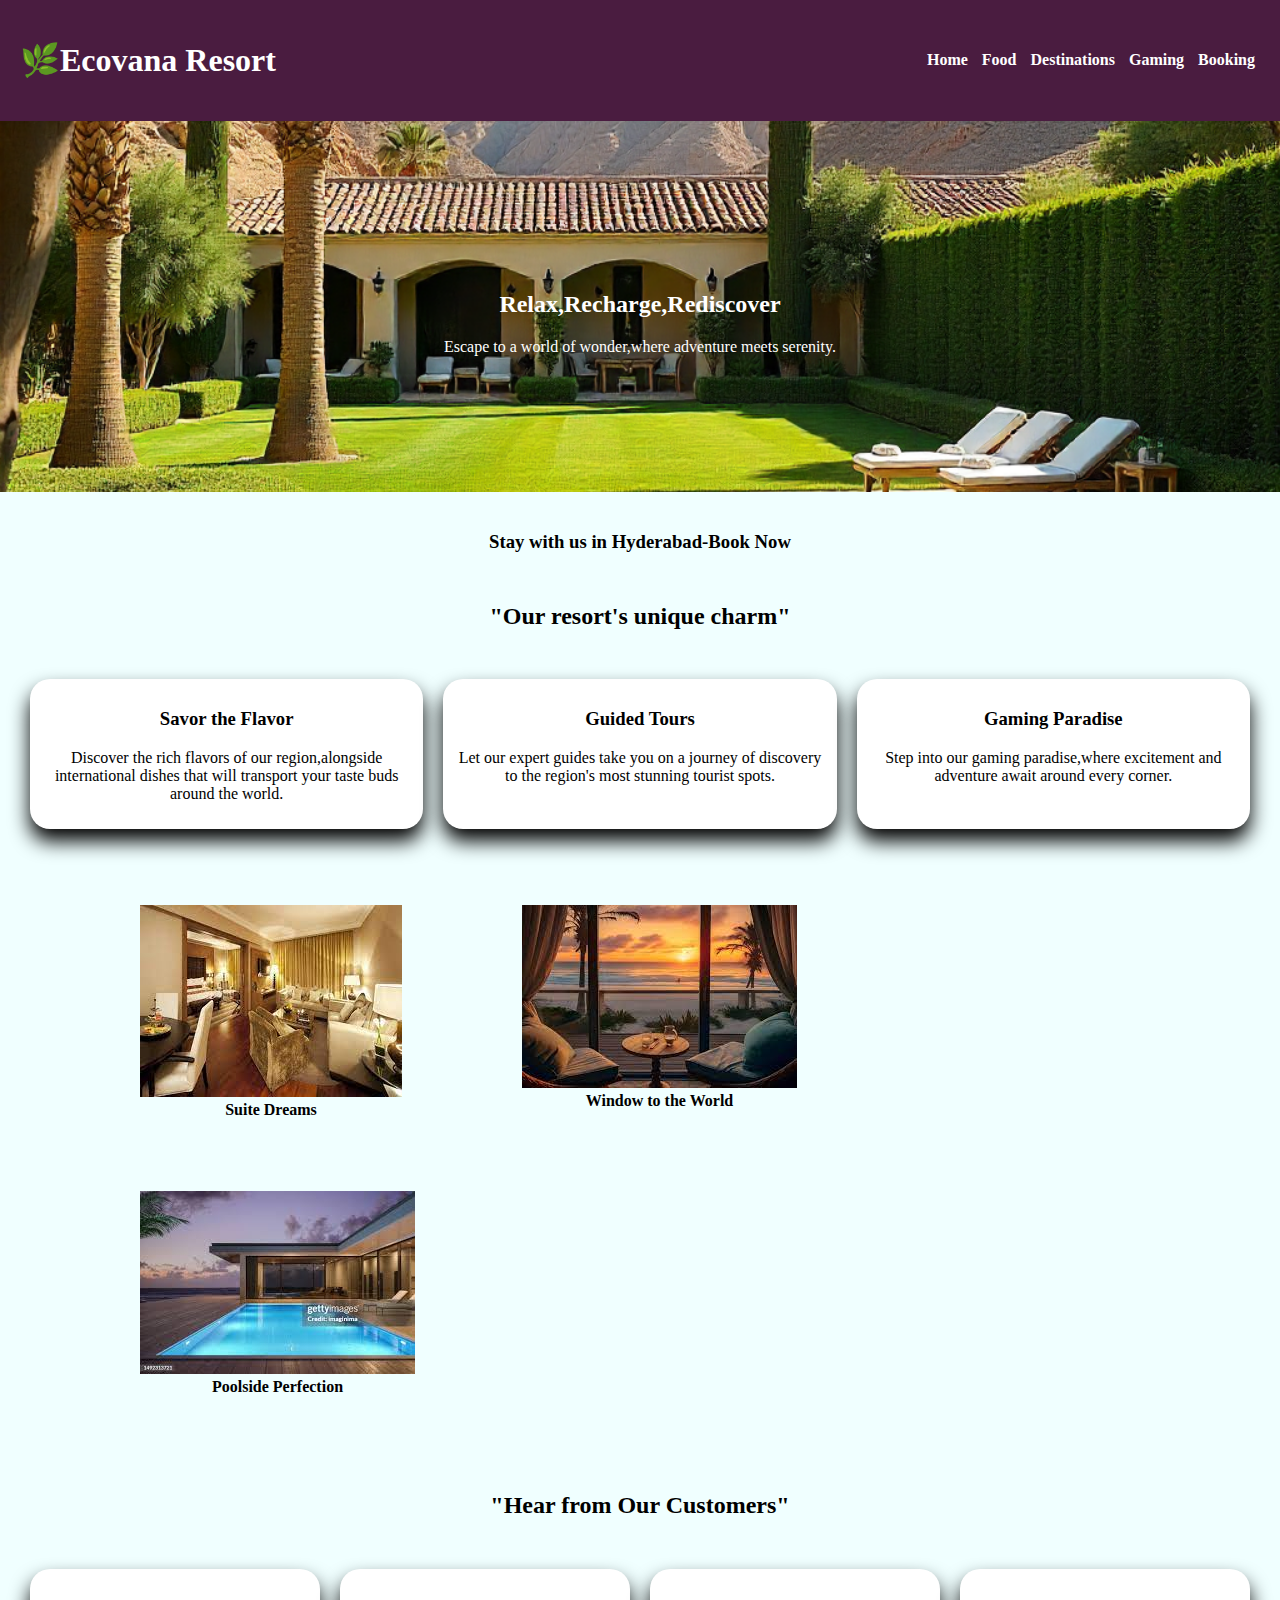
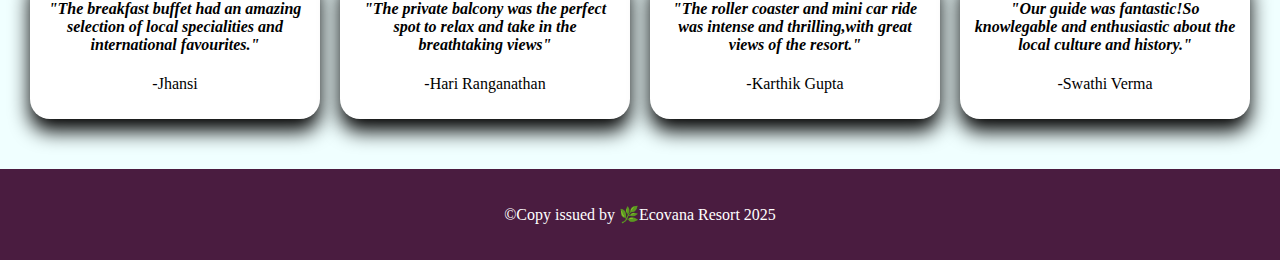
<file: index.html>
<!DOCTYPE html>
<html lang="en">
<head>
    <meta charset="UTF-8">
    <meta name="viewport" content="width=device-width, initial-scale=1.0">
    <title>Resort</title>
    <link rel="stylesheet" href="style.css">
</head>
<body>
    <header>
    <h1>🌿Ecovana Resort</h1>
    <nav class="mainmenu">
        <a href="index.html">Home</a>
        <a href="food.html">Food</a>
        <a href="view.html">Destinations</a>
        <a href="gaming.html">Gaming</a>
        <a href="contact.html">Booking</a>
    </nav>
    </header>
    <section class="hero">
        <h2>Relax,Recharge,Rediscover</h2>
        <p>Escape to a world of wonder,where adventure meets serenity.</p>
    </section>
    <h3 style="text-align:center;padding-top:20px;">Stay with us in Hyderabad-Book Now</h3>
    <h2>"Our resort's unique charm"</h2>
    <section class="why">
        <div class="cards">
           <h3>Savor the Flavor</h3>
           <p>Discover the rich flavors of our region,alongside international dishes that will transport
             your taste buds around the world.</p> 
        </div>
        <div class="cards">
            <h3>Guided Tours</h3>
            <p>Let our expert guides take you on a journey of discovery to the region's most
                stunning tourist spots. </p>
        </div>
        <div class="cards">
            <h3>Gaming Paradise</h3>
            <p>Step into our gaming paradise,where excitement and adventure await around every corner.</p>
        </div>
    </section>
    <setion class="suit">
        <figure class="room">
            <img src="suitroom.jfif">
            <figcaption>Suite Dreams</figcaption>
        </figure>
        <figure class="room">
            <img src="window2.jfif">
            <figcaption>Window to the World</figcaption>
        </figure>
        <figure class="room">
            <img src="swimming.jfif">
            <figcaption>Poolside Perfection</figcaption>
        </figure>
    </setion>
    <h2>"Hear from Our Customers"</h2>
    <section class="feedback">
        <div class="review">
            <h4><i>"The breakfast buffet had an amazing selection of local specialities
                and international favourites."</i></h4>
                <p>-Jhansi</p>
        </div>
        <div class="review">
            <h4><i>"The private balcony was the perfect spot to relax and take in the 
                   breathtaking views"</i></h4>
            <p>-Hari Ranganathan</p>
        </div>
        <div class="review">
            <h4><i>"The roller coaster and mini car ride was intense and thrilling,with
                    great views of the resort."</i></h4>
            <p>-Karthik Gupta</p>
        </div>
        <div class="review">
            <h4><i>"Our guide was fantastic!So knowlegable and enthusiastic about the local 
                culture and history."</i></h4>
            <p>-Swathi Verma</p>
        </div>
    </section>
<footer>
    <p>©Copy issued by 🌿Ecovana Resort 2025</p>
</footer>    
</body>
</html>
</file>
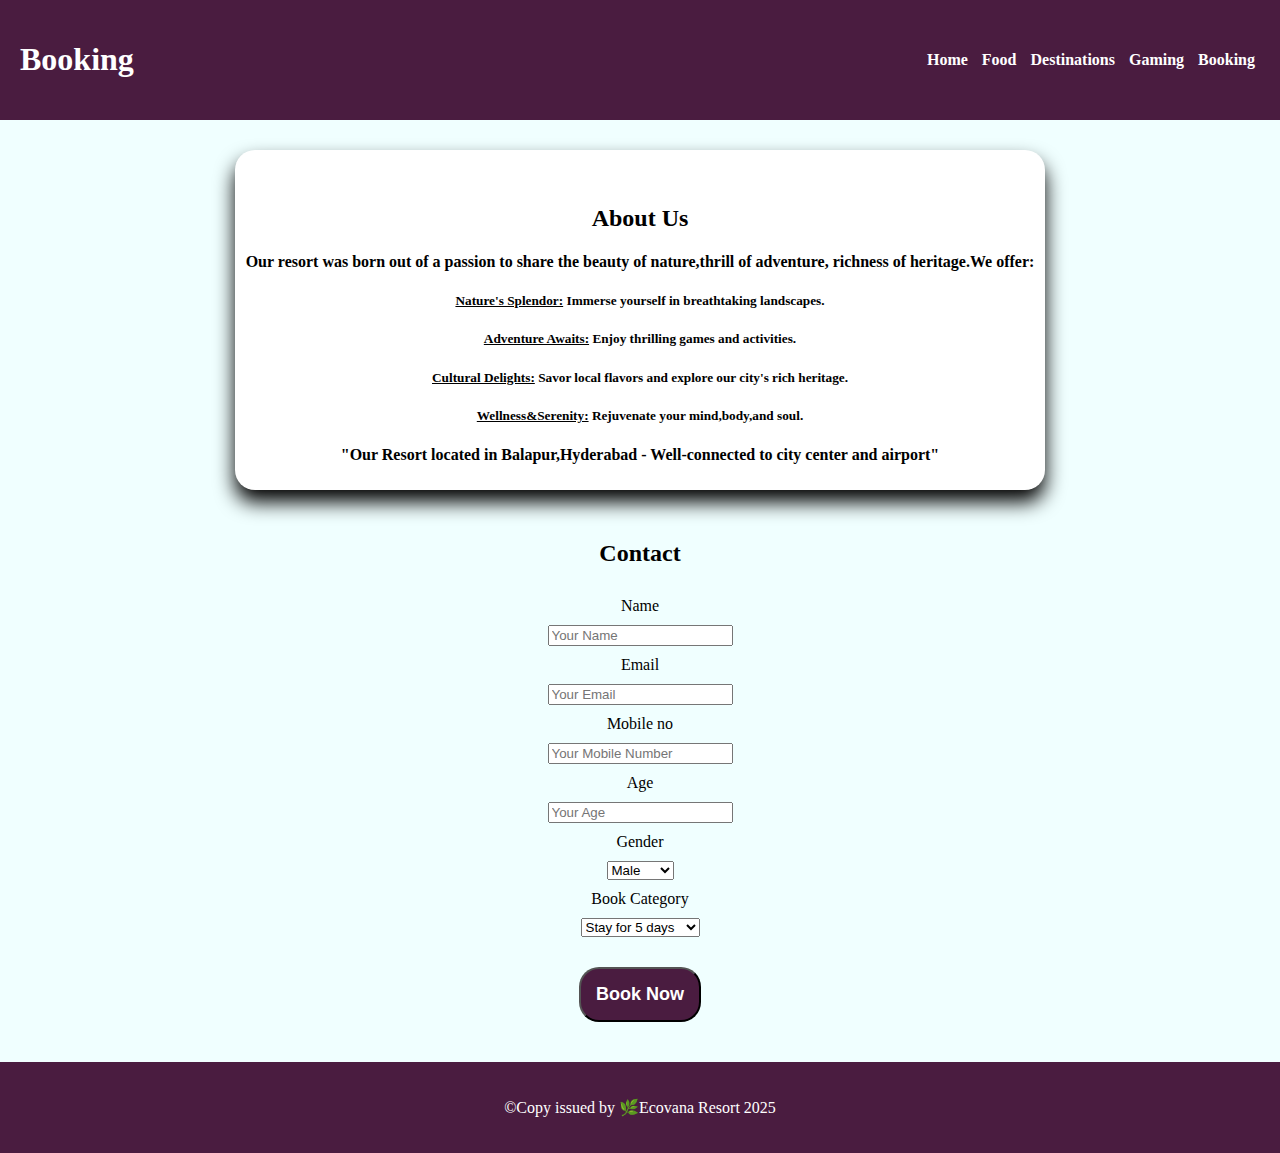
<file: contact.html>
<!DOCTYPE html>
<html lang="en">
<head>
    <meta charset="UTF-8">
    <meta name="viewport" content="width=device-width, initial-scale=1.0">
    <title>Resort</title>
    <link rel="stylesheet" href="style.css">
</head>
<body>
    <header style="margin-bottom:30px;">
    <h1>Booking</h1>
    <nav class="mainmenu">
        <a href="index.html">Home</a>
        <a href="food.html">Food</a>
        <a href="view.html">Destinations</a>
        <a href="gaming.html">Gaming</a>
        <a href="contact.html">Booking</a>
    </nav>
    </header>
    <section class="about" style="padding:5px;">
        <h2>About Us</h2>
        <h4>Our resort was born out of a passion to share the beauty of nature,thrill of adventure,
            richness of heritage.We offer:</h4>
        <h5><b><u>Nature's Splendor:</u></b> Immerse yourself in breathtaking landscapes.</h5>
        <h5><b><u>Adventure Awaits:</u></b> Enjoy thrilling games and activities.</h5>
        <h5><b><u>Cultural Delights:</u></b> Savor local flavors and explore our city's rich heritage.</h5>
        <h5><b><u>Wellness&Serenity:</u></b> Rejuvenate your mind,body,and soul.</h5>
        <h4>"Our Resort located in Balapur,Hyderabad - Well-connected 
            to city center and airport"</h4>
    </section>
    <section class="booking">
    <h2>Contact</h2>
        <form class="booking">
        <label for="Name">Name</label>
        <input type="text" required placeholder="Your Name" name="C_Name" id="Name">
        <label for="Email">Email</label>
        <input type="email" required placeholder="Your Email" name="C_Mail" id="Email">
        <label for="Mobile Number">Mobile no</label>
        <input type="number" required placeholder="Your Mobile Number" name="c_number" id="Mobile Number">
        <label for="Age">Age</label>
        <input type="number" required placeholder="Your Age" name="C_age" id="Age">
        <label for="Gender">Gender</label>
        <select>
            <option>Male</option>
            <option>Female</option>
            <option>Others</option>
        </select> 
        <label for="Category">Book Category</label>
        <select>
            <option>Stay for 5 days</option>
            <option>Stay for 10 days</option>
            <option>Stay for 15 days</option>
            <option>Stay for 20 days</option>
            <option>Stay for 30 days</option>
        </select>
        <button type="submit">Book   Now</button> 
        </form>
        </section>
    <footer>
    <p>©Copy issued by 🌿Ecovana Resort 2025</p>
</footer>    
</body>
</html>
</file>
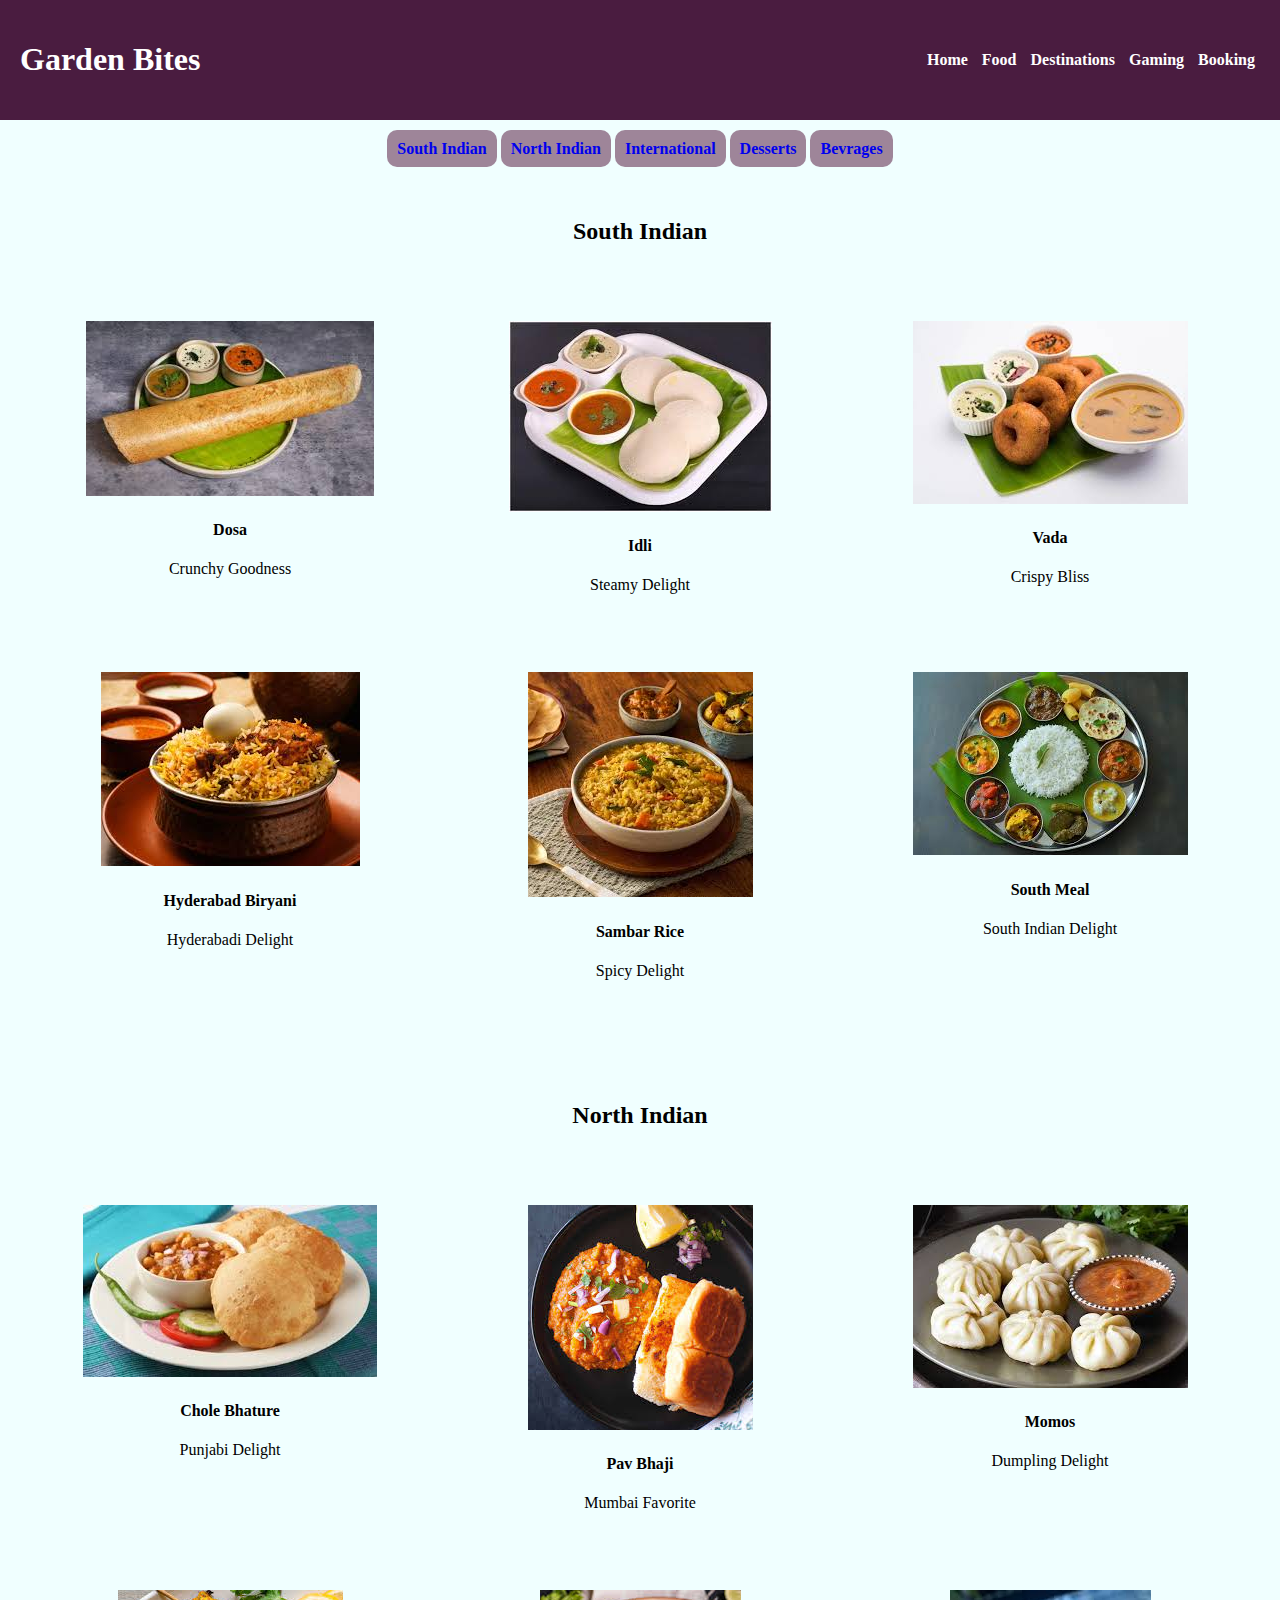
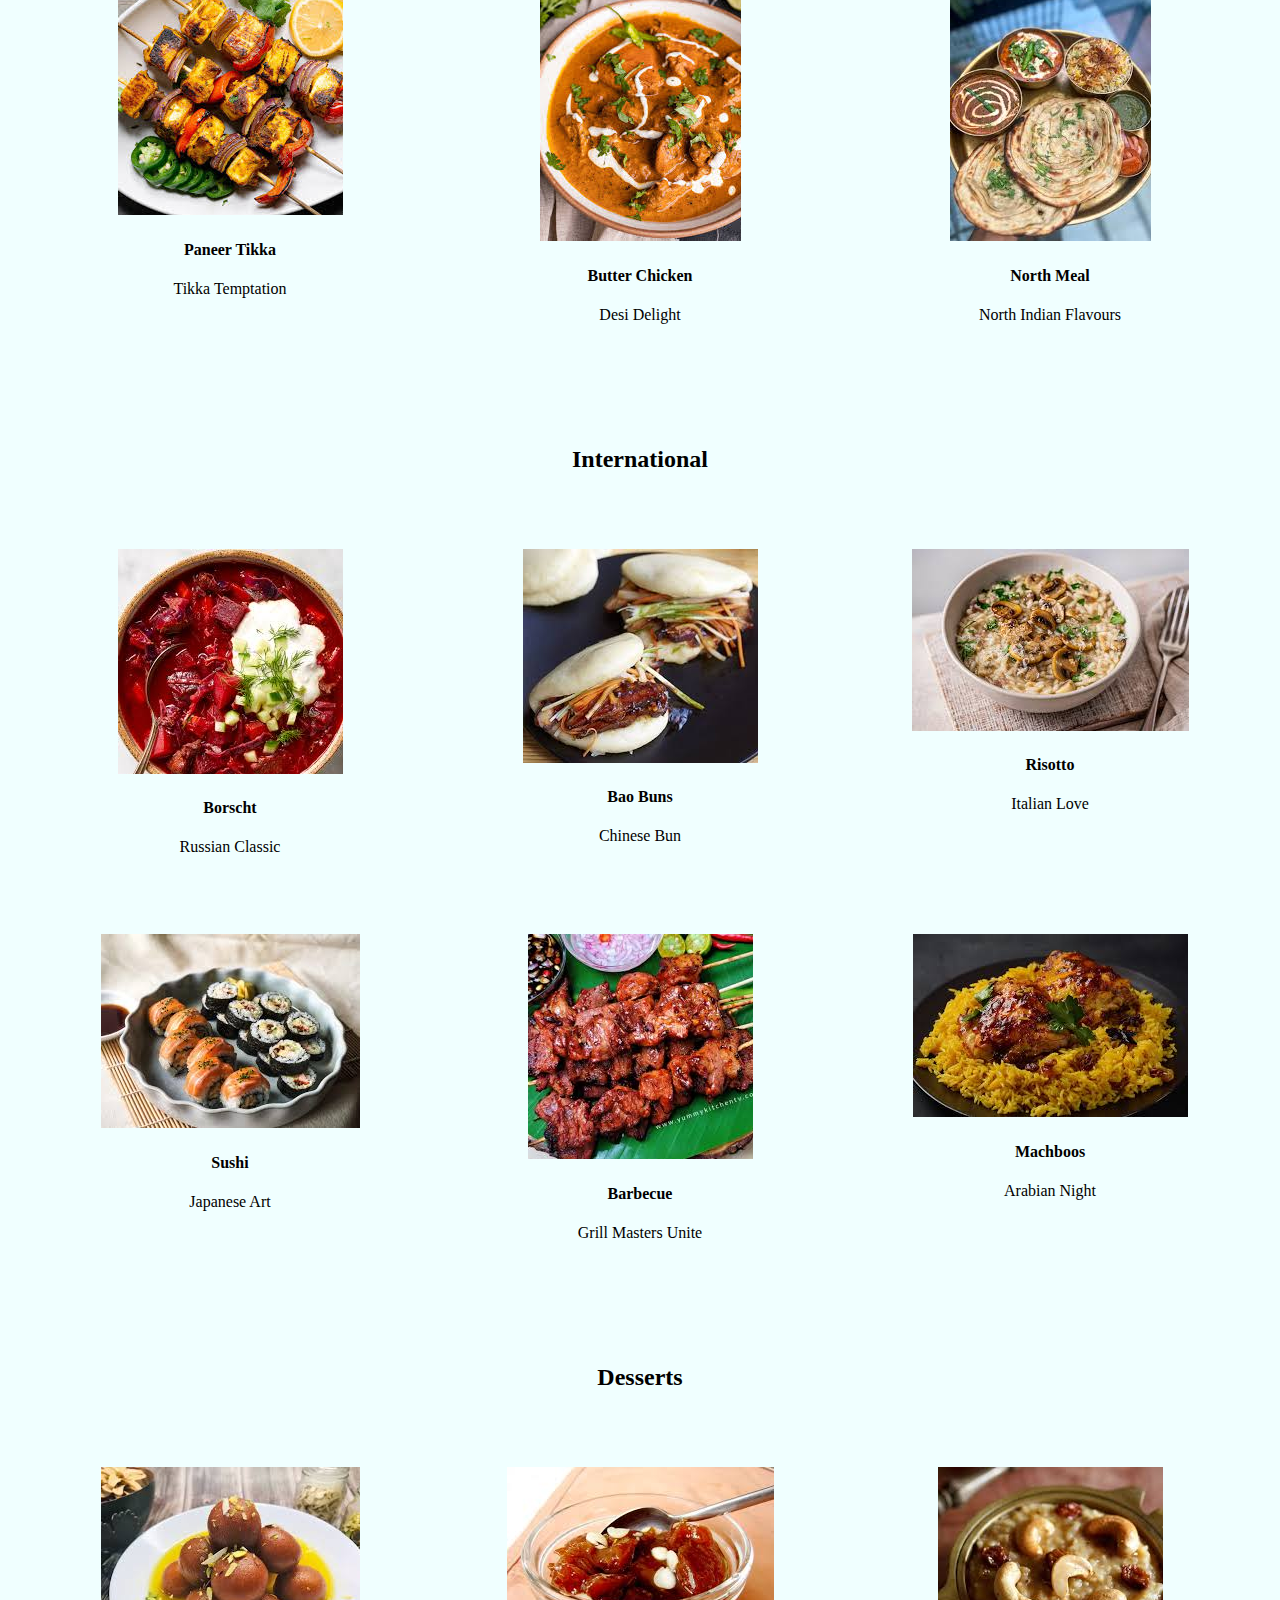
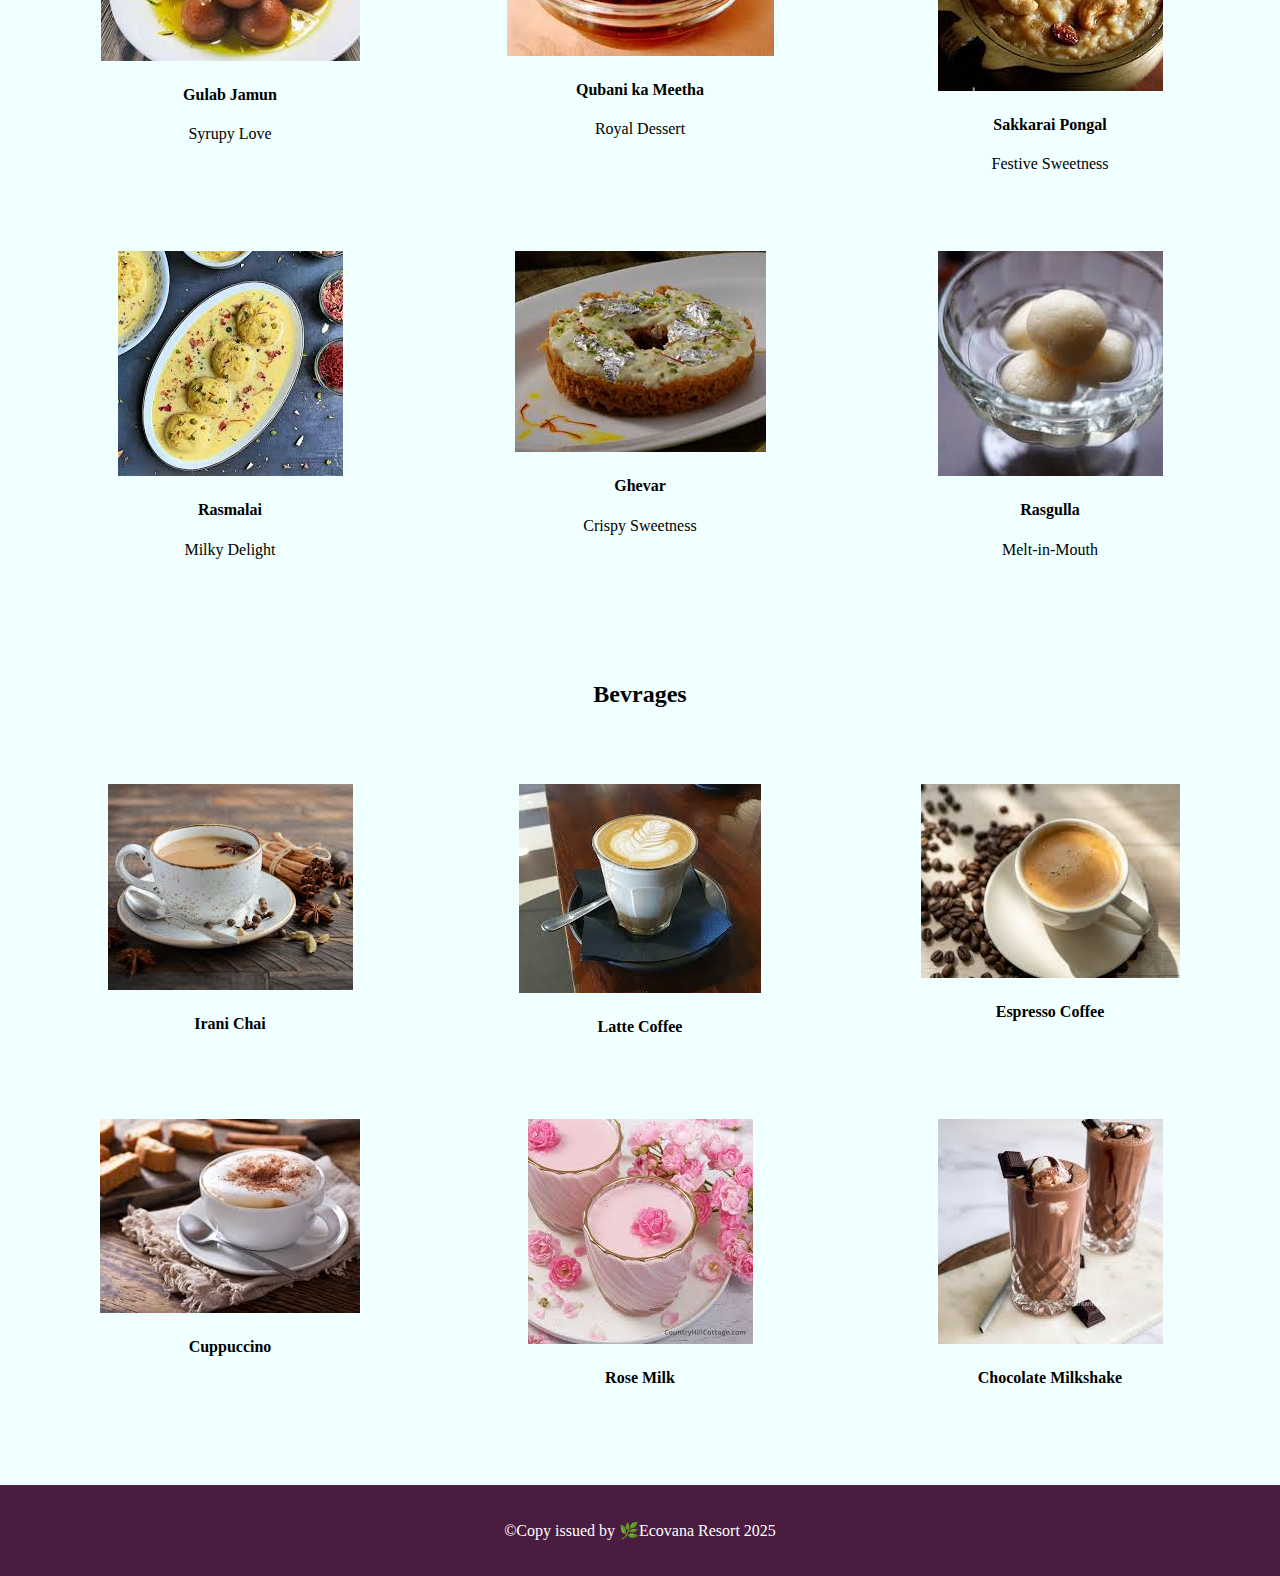
<file: food.html>
<!DOCTYPE html>
<html lang="en">
<head>
    <meta charset="UTF-8">
    <meta name="viewport" content="width=device-width, initial-scale=1.0">
    <title>Resort</title>
    <link rel="stylesheet" href="style.css">
</head>
<body>
    <header>
    <h1>Garden Bites</h1>
    <nav class="mainmenu">
        <a href="index.html">Home</a>
        <a href="food.html">Food</a>
        <a href="view.html">Destinations</a>
        <a href="gaming.html">Gaming</a>
        <a href="contact.html">Booking</a>
    </nav>
    </header>
    <nav class="food">
        <a href="#South Indian">South Indian</a>
        <a href="#North Indian">North Indian</a>
        <a href="#International">International</a>
        <a href="#Desserts">Desserts</a>
        <a href="#Bevrages">Bevrages</a>
    </nav>
    <h2>South Indian</h2>
    <section class="southindian" id="South Indian">
        <figure class="sfood">
            <img src="dosa.jfif">
            <figcaption>
                <h4>Dosa</h4>
                <p>Crunchy Goodness</p>
            </figcaption>
        </figure>
        <figure class="sfood">
            <img src="idli.jfif">
            <figcaption>
                <h4>Idli</h4>
                <p>Steamy Delight</p>
            </figcaption>
        </figure>
        <figure class="sfood">
            <img src="vada.jfif">
            <figcaption>
                <h4>Vada</h4>
                <p>Crispy Bliss</p>
            </figcaption>
        </figure>
        <figure class="sfood">
            <img src="biryani.jfif">
            <figcaption>
                <h4>Hyderabad Biryani</h4>
                <p>Hyderabadi Delight</p>
            </figcaption>
        </figure>
        <figure class="sfood">
            <img src="sambar.jfif">
            <figcaption>
                <h4>Sambar Rice</h4>
                <p>Spicy Delight</p>
            </figcaption>
        </figure>
        <figure class="sfood">
            <img src="southmeal.jfif">
            <figcaption>
                <h4>South Meal</h4>
                <p>South Indian Delight</p>
            </figcaption>
        </figure>
    </section>
    <h2>North Indian</h2>
    <setion class="southindian" id="North Indian">
            <figure class="sfood">
                <img src="chola.jfif">
                <figcaption>
                    <h4>Chole Bhature</h4>
                    <p>Punjabi Delight</p>
                </figcaption>
            </figure>
            <figure class="sfood">
                <img src="pavbaji.jfif">
                <figcaption>
                    <h4>Pav Bhaji</h4>
                    <p>Mumbai Favorite</p>
                </figcaption>
            </figure>
            <figure class="sfood">
                <img src="momos.jfif">
                <figcaption>
                    <h4>Momos</h4>
                    <p>Dumpling Delight</p>
                </figcaption>
            </figure>
            <figure class="sfood">
                <img src="tikka.jfif">
                <figcaption>
                    <h4>Paneer Tikka</h4>
                    <p>Tikka Temptation</p>
                </figcaption>
            </figure>
            <figure class="sfood">
                <img src="butterc.jfif">
                <figcaption>
                    <h4>Butter Chicken</h4>
                    <p>Desi Delight</p>
                </figcaption>
            </figure>
            <figure class="sfood">
                <img src="northmeal.jfif">
                <figcaption>
                    <h4>North Meal</h4>
                    <p>North Indian Flavours</p>
                </figcaption>
            </figure>
    </setion>
    <h2>International</h2>
    <section class="southindian" id="International">
        <figure class="sfood">
            <img src="borscht1.jfif">
            <figcaption>
                <h4>Borscht</h4>
                <p>Russian Classic</p>
            </figcaption>
        </figure>
        <figure class="sfood">
            <img src="baobuns2.jfif">
            <figcaption>
                <h4>Bao Buns</h4>
                <p>Chinese Bun</p>
            </figcaption>
        </figure>
        <figure class="sfood">
            <img src="risotto.jfif">
            <figcaption>
                <h4>Risotto</h4>
                <p>Italian Love</p>
            </figcaption>
        </figure>
        <figure class="sfood">
            <img src="sushi.jfif">
            <figcaption>
                <h4>Sushi</h4>
                <p>Japanese Art</p>
            </figcaption>
        </figure>
        <figure class="sfood">
            <img src="barbecue.jfif">
            <figcaption>
                <h4>Barbecue</h4>
                <p>Grill Masters Unite</p>
            </figcaption>
        </figure>
        <figure class="sfood">
            <img src="machboos.jfif">
            <figcaption>
                <h4>Machboos</h4>
                <p>Arabian Night</p>
            </figcaption>
        </figure>
    </section>
    <h2>Desserts</h2>
    <setion class="southindian" id="Desserts">
        <figure class="sfood">
            <img src="gulab.jfif">
            <figcaption>
                <h4>Gulab Jamun</h4>
                <p>Syrupy Love</p>
            </figcaption>
        </figure>
        <figure class="sfood">
            <img src="qubani.jfif">
            <figcaption>
                <h4>Qubani ka Meetha</h4>
                <p>Royal Dessert</p>
            </figcaption>
        </figure>
        <figure class="sfood">
            <img src="pongal.jfif">
            <figcaption>
                <h4>Sakkarai Pongal</h4>
                <p>Festive Sweetness</p>
            </figcaption>
        </figure>
        <figure class="sfood">
            <img src="rasmalai.jfif">
            <figcaption>
                <h4>Rasmalai</h4>
                <p>Milky Delight</p>
            </figcaption>
        </figure>
        <figure class="sfood">
            <img src="ghevar.jfif">
            <figcaption>
                <h4>Ghevar</h4>
                <p>Crispy Sweetness</p>
            </figcaption>
        </figure>
        <figure class="sfood">
            <img src="rasgulla.jfif">
            <figcaption>
                <h4>Rasgulla</h4>
                <p>Melt-in-Mouth</p>
            </figcaption>
        </figure>
    </setion>
    <h2>Bevrages</h2>
    <section class="southindian" id="Bevrages">
        <figure class="sfood">
            <img src="irani.jfif">
            <figcaption>
                <h4>Irani Chai</h4>
            </figcaption>
        </figure>
        <figure class="sfood">
            <img src="latte.jfif">
            <figcaption>
                <h4>Latte Coffee</h4>
            </figcaption>
        </figure>
        <figure class="sfood">
            <img src="espresso.jfif">
            <figcaption>
                <h4>Espresso Coffee</h4>
            </figcaption>
        </figure>
        <figure class="sfood">
            <img src="cuppuccino.jfif">
            <figcaption><h4>Cuppuccino</h4></figcaption>
        </figure>
        <figure class="sfood">
            <img src="rose1.jfif">
            <figcaption><h4>Rose Milk</h4></figcaption>
        </figure>
        <figure class="sfood">
            <img src="milkshake.jfif">
            <figcaption><h4>Chocolate Milkshake</h4></figcaption>
        </figure>
    </section>
    <footer>
    <p>©Copy issued by 🌿Ecovana Resort 2025</p>
</footer>    
</body>
</html>
</file>
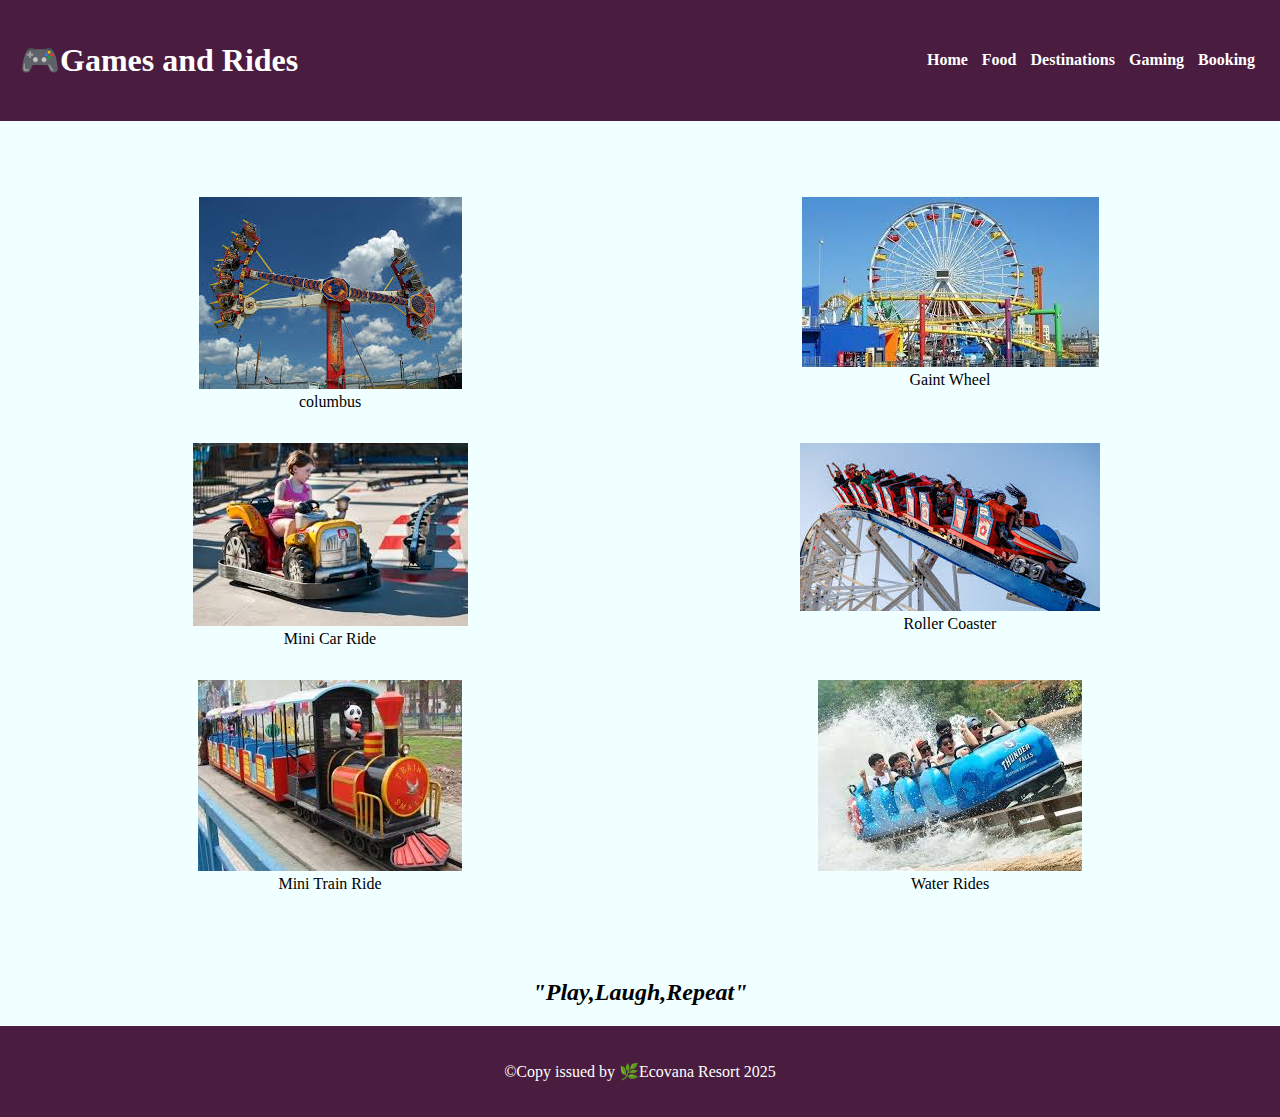
<file: gaming.html>
<!DOCTYPE html>
<html lang="en">
<head>
    <meta charset="UTF-8">
    <meta name="viewport" content="width=device-width, initial-scale=1.0">
    <title>Resort</title>
    <link rel="stylesheet" href="style.css">
</head>
<body>
    <header>
    <h1>🎮Games and Rides</h1>
    <nav class="mainmenu">
        <a href="index.html">Home</a>
        <a href="food.html">Food</a>
        <a href="view.html">Destinations</a>
        <a href="gaming.html">Gaming</a>
        <a href="contact.html">Booking</a>
    </nav>
    </header>
    <section class="tour">
        <figure>
            <img src="columbus.jfif">
            <figcaption>columbus</figcaption>
        </figure>
        <figure>
            <img src="giantwheel.jfif">
            <figcaption>Gaint Wheel</figcaption>
        </figure>
        <figure>
            <img src="minicar.jfif">
            <figcaption>Mini Car Ride</figcaption>
        </figure>
        <figure>
            <img src="rollercoaster.jfif">
            <figcaption>Roller Coaster</figcaption>
        </figure>
        <figure>
            <img src="minitrain.jfif">
            <figcaption>Mini Train Ride</figcaption>
        </figure>
        <figure>
            <img src="waterride.jfif">
            <figcaption>Water Rides</figcaption>
        </figure>
    </section>
    <h2><i>"Play,Laugh,Repeat"</i></h2>
    <footer>
    <p>©Copy issued by 🌿Ecovana Resort 2025</p>
</footer>    
</body>
</html>
</file>
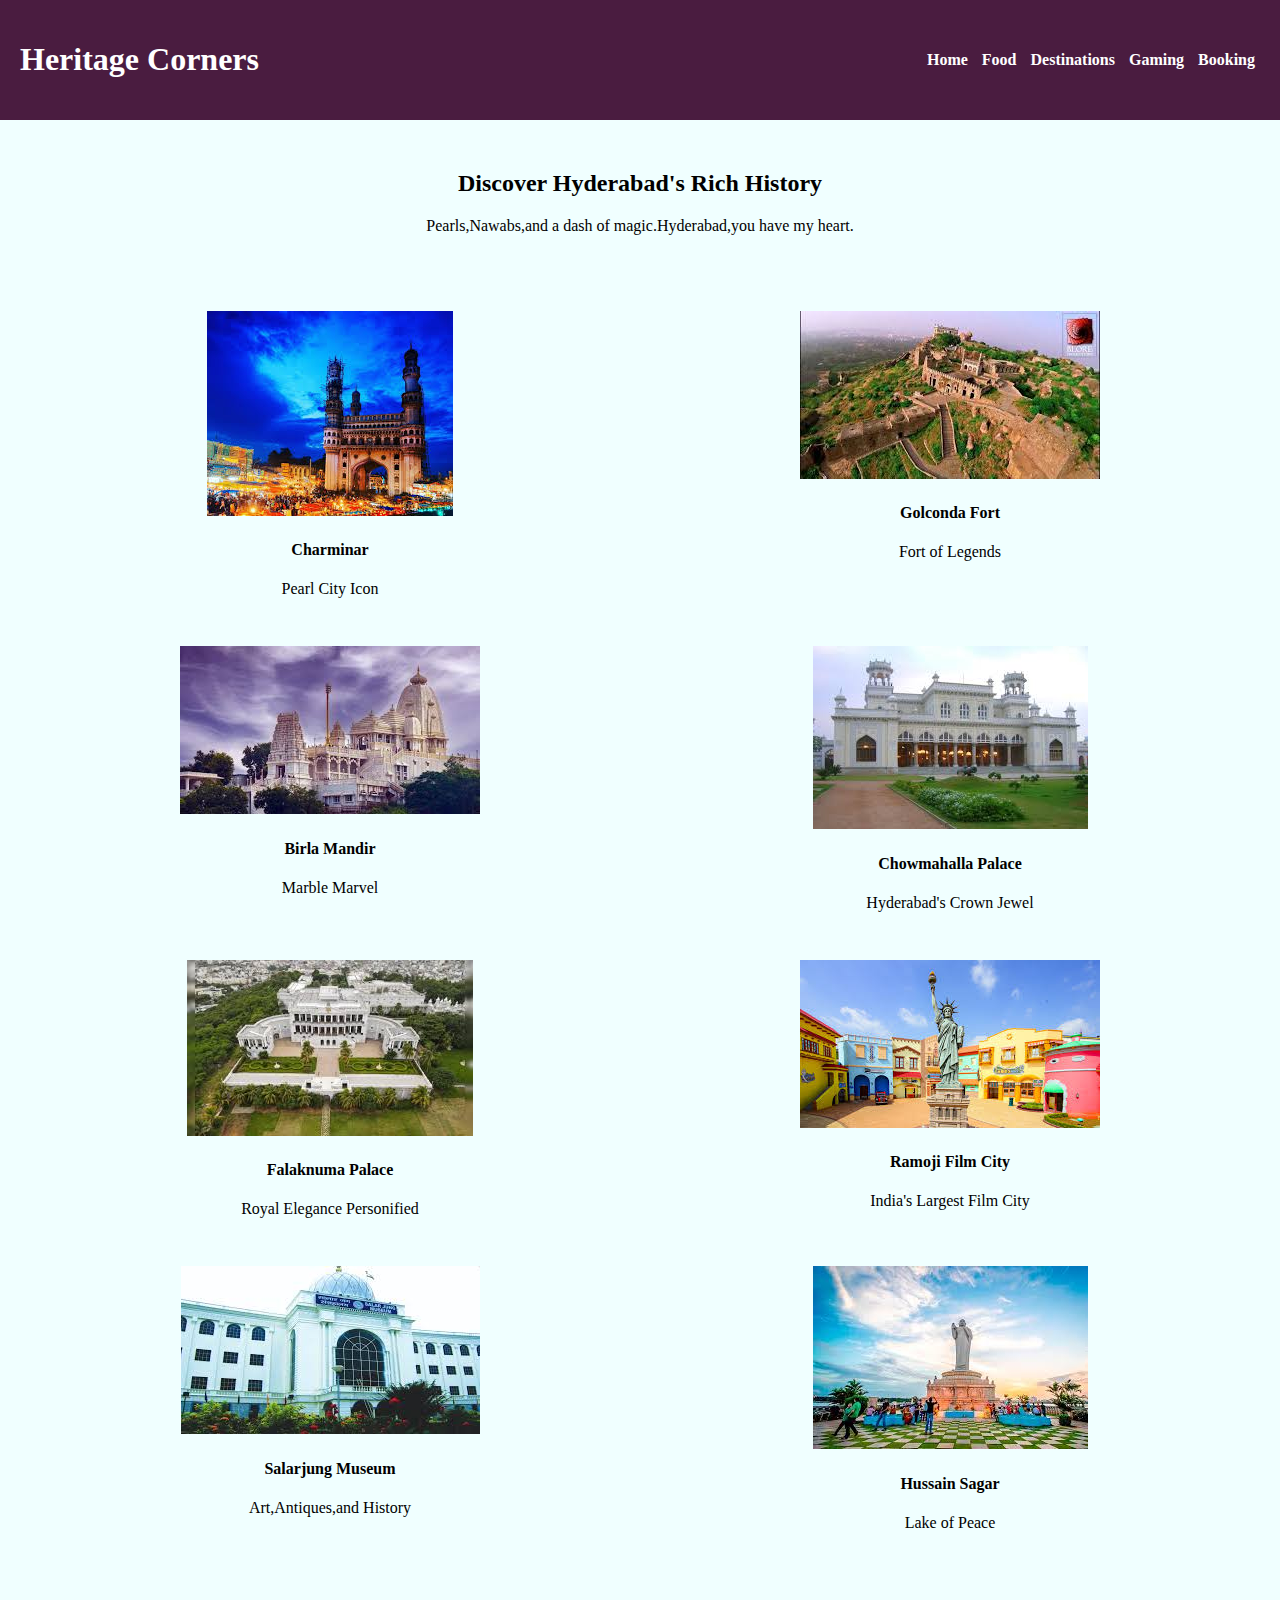
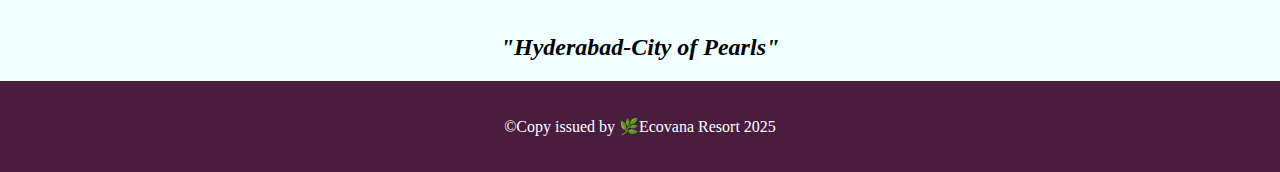
<file: view.html>
<!DOCTYPE html>
<html lang="en">
<head>
    <meta charset="UTF-8">
    <meta name="viewport" content="width=device-width, initial-scale=1.0">
    <title>Resort</title>
    <link rel="stylesheet" href="style.css">
</head>
<body>
    <header>
    <h1>Heritage Corners</h1>
    <nav class="mainmenu">
        <a href="index.html">Home</a>
        <a href="food.html">Food</a>
        <a href="view.html">Destinations</a>
        <a href="gaming.html">Gaming</a>
        <a href="contact.html">Booking</a>
    </nav>
    </header>
    <setion class="hydview">
    <h2>Discover Hyderabad's Rich History</h2>
    <p>Pearls,Nawabs,and a dash of magic.Hyderabad,you have my heart.</p>
    <section class="tour">
        <figure>
            <img src="charminar.jfif">
            <figcaption>
                <h4>Charminar</h4>
                <p>Pearl City Icon</p>
            </figcaption>
        </figure>
        <figure>
            <img src="golconda.jfif">
            <figcaption>
                <h4>Golconda Fort</h4>
                <p>Fort of Legends</p>
            </figcaption>
        </figure>
        <figure>
            <img src="birla.jfif">
            <figcaption>
                <h4>Birla Mandir</h4>
                <p>Marble Marvel</p>
            </figcaption>
        </figure>
        <figure>
            <img src="chowmahalla.jfif">
            <figcaption>
                <h4>Chowmahalla Palace</h4>
                <p>Hyderabad's Crown Jewel</p>
            </figcaption>
        </figure>
        <figure>
            <img src="falaknuma.jfif">
            <figcaption>
                <h4>Falaknuma Palace</h4>
                <p>Royal Elegance Personified</p>
            </figcaption>
        </figure>
        <figure>
            <img src="ramoji.jfif">
            <figcaption>
                <h4>Ramoji Film City</h4>
                <p>India's Largest Film City</p>
            </figcaption>
        </figure>
        <figure>
            <img src="salarjung.jfif">
            <figcaption>
                <h4>Salarjung Museum</h4>
                <p>Art,Antiques,and History</p>
            </figcaption>
        </figure>
        <figure>
            <img src="hussain.jfif">
            <figcaption>
                <h4>Hussain Sagar</h4>
                <p>Lake of Peace</p>
            </figcaption>
        </figure>
    </section>
    <h2><i>"Hyderabad-City of Pearls"</i></h2>
    <footer>
    <p>©Copy issued by 🌿Ecovana Resort 2025</p>
</footer>    
</body>
</html>
</file>
<file: style.css>
body{background-color: azure;margin:0}
header {background-color:#4a1c40;color:white;display:flex;
        justify-content:space-between;align-items:center;padding:20px;}
.mainmenu a{color:white;padding:5px;text-decoration:none;font-weight:bold;}
.mainmenu a:hover{color:#a7809e}
.hero{background:url("freepik__the-style-is-candid-image-photography-with-natural__56395.png") center/cover no-repeat;
      justify-content:center;align-items:center;padding:120px 25px;color:white;color:white;
       display:block;text-align:center;}
.why{display:flex;justify-content:space;gap:20px;padding:30px;}
.cards{background-color:white;border-radius:20px;box-shadow:0 12px 20px;padding:10px;
       gap:20px;width:400px;transition:all 2s ease;text-align:center;}
h2{text-align:center;margin-top:50px;}
.cards:hover{transform:translateY(10px)}
.suit{display:flex;justify-content:space;gap:20px;padding:20px;margin-left:70px;margin-right:70px;
       flex-wrap:wrap;}
.room{border-radius:20px;padding:10px;text-align:center;transition:all 2s ease;font-weight:bold;}
.room:hover{transform:scale(1.2);}
.feedback{display:flex;justify-content:space;gap:20px;padding:30px;}
.review{background-color:white;border-radius:20px;box-shadow:0 12px 20px;padding:10px;
       gap:20px;width:400px;transition:all 2s ease;text-align:center;}
.review:hover{transform:translateY(10px)}
footer{background-color:#4a1c40;color:white;text-align:center;padding:20px;margin-top:20px;}
.southindian{display:grid;gap:10px;padding:30px;grid-template-columns:1fr 1fr 1fr;min-width:fit-content;}
.sfood{border-radius:20px;padding:10px;transition:all 2s ease;text-align:center;width:auto;}
.food {text-align:center;font-weight:bold;margin:10px;padding:10px;}
.food a{text-decoration:none;padding:10px;background-color:#9e8599;border-radius:10px;}
.food a:hover{color:white;}
.hydview{text-align:center;margin:0px;}
.tour{display:grid;grid-template-columns:1fr 1fr;margin-top:40px;padding:20px;text-align:center;}
.about{background-color:white;width:800px;border-radius:20px;text-align:center;margin:auto;
        box-shadow:0 12px 20px;}
.booking{display:grid;place-items:center;gap:10px;}
button{background-color: #4a1c40;color:white;font-size:18px;font-weight:bold;padding:15px;
       margin:20px;border-radius:20px;transition:all 2s ease;}
button:hover{color:#a7809e;}
</file>
